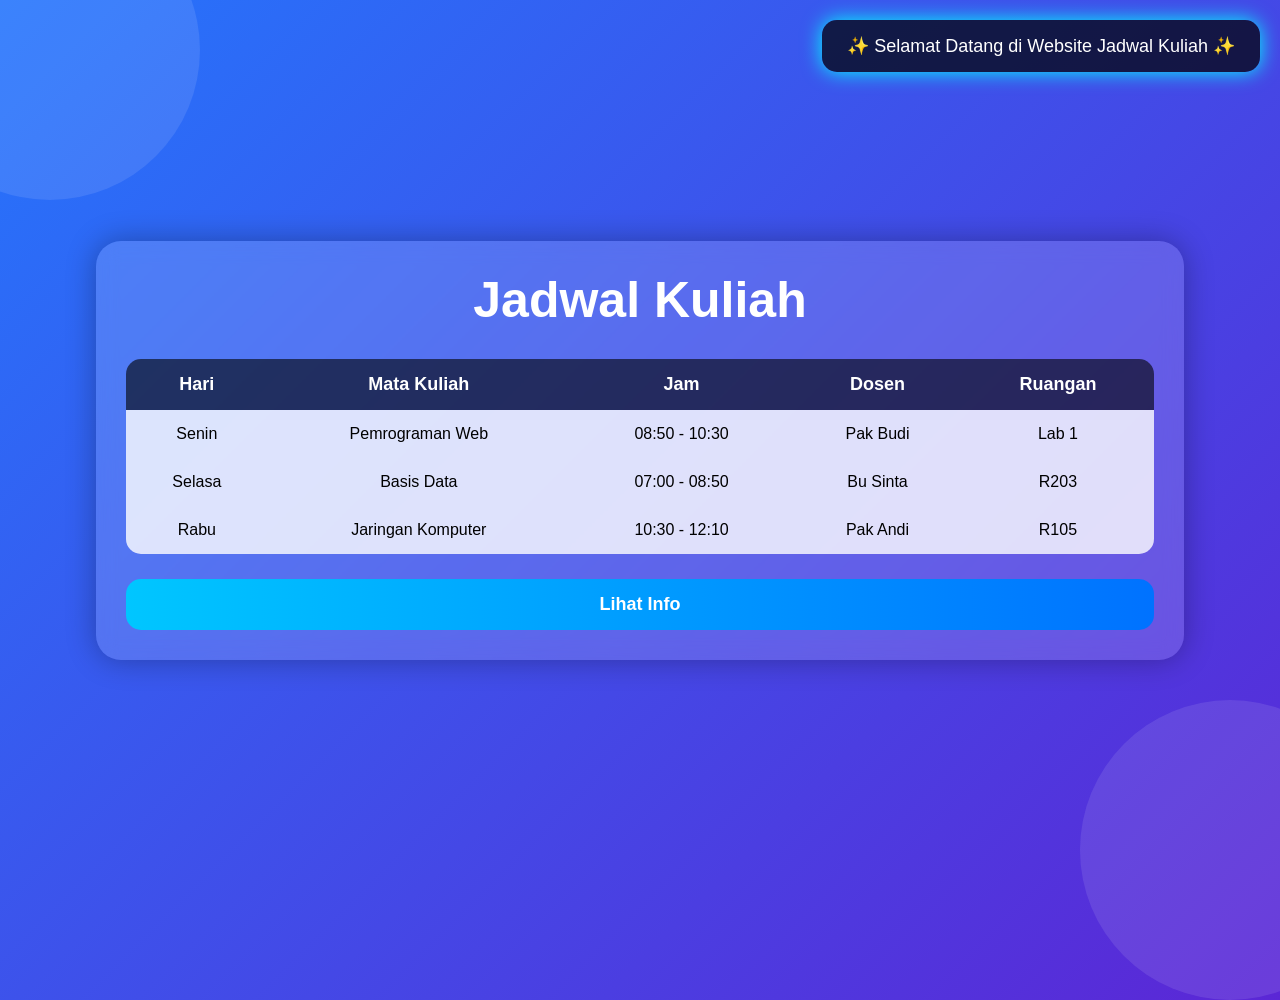
<file: index.html>
<!DOCTYPE html>
<html lang="id">
<head>
    <meta charset="UTF-8">
    <meta name="viewport" content="width=device-width, initial-scale=1.0">
    <title>Jadwal Kuliah</title>
    <link rel="stylesheet" href="style.css">
</head>
<body>

    <div class="container">
        <h1>Jadwal Kuliah</h1>

        <table>
            <thead>
                <tr>
                    <th>Hari</th>
                    <th>Mata Kuliah</th>
                    <th>Jam</th>
                    <th>Dosen</th>
                    <th>Ruangan</th>
                </tr>
            </thead>

            <tbody>
                <tr>
                    <td>Senin</td>
                    <td>Pemrograman Web</td>
                    <td>08:50 - 10:30</td>
                    <td>Pak Budi</td>
                    <td>Lab 1</td>
                </tr>

                <tr>
                    <td>Selasa</td>
                    <td>Basis Data</td>
                    <td>07:00 - 08:50</td>
                    <td>Bu Sinta</td>
                    <td>R203</td>
                </tr>

                <tr>
                    <td>Rabu</td>
                    <td>Jaringan Komputer</td>
                    <td>10:30 - 12:10</td>
                    <td>Pak Andi</td>
                    <td>R105</td>
                </tr>
            </tbody>
        </table>

        <a href="info.html">
    <button>Lihat Info</button>
</a>
    </div>

    <script src="script.js"></script>
</body>
</html>
</file>
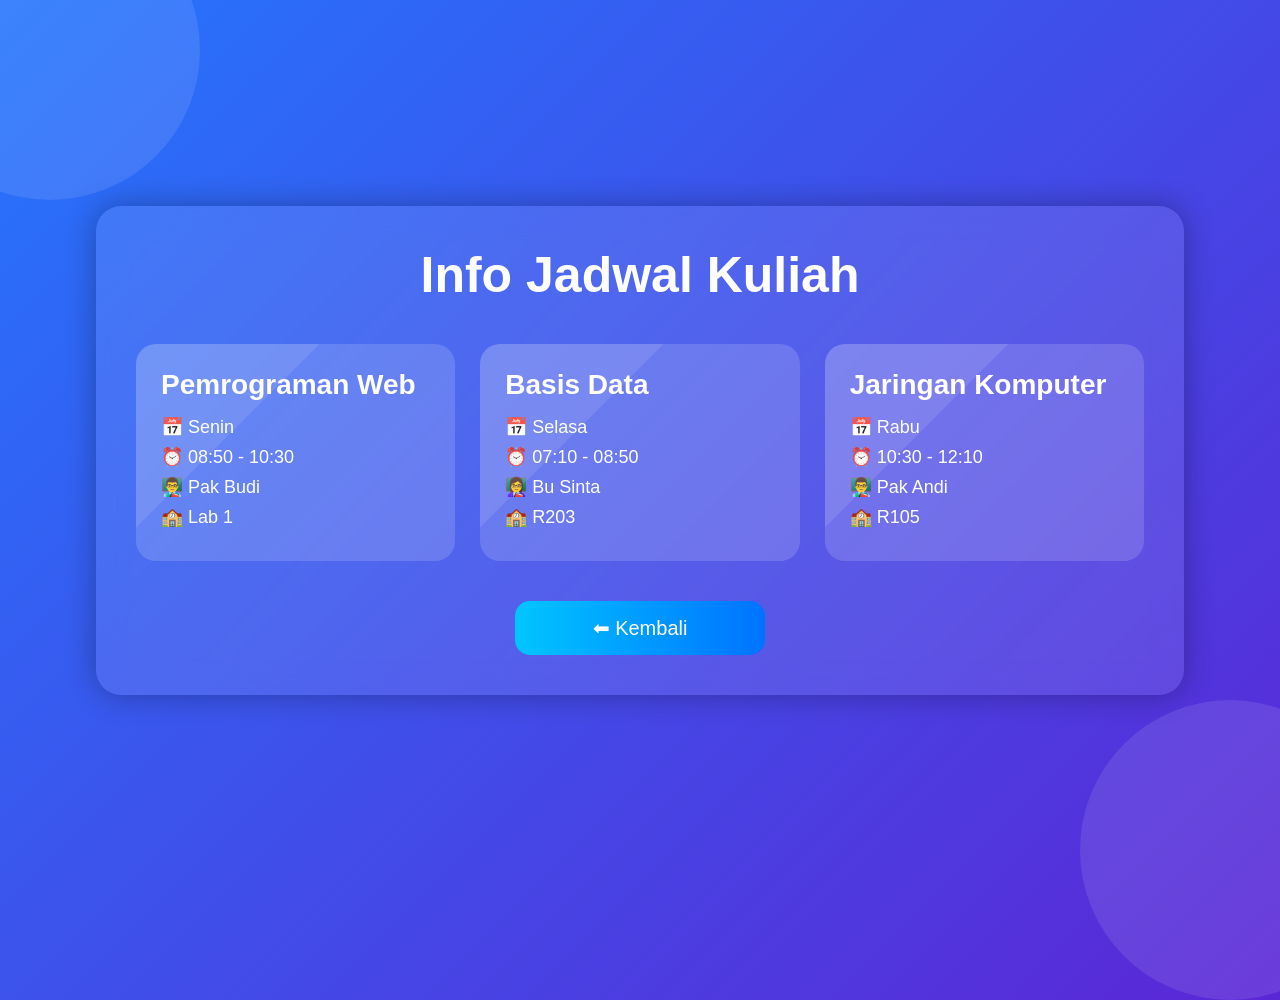
<file: info.html>
<!DOCTYPE html>
<html lang="id">
<head>
    <meta charset="UTF-8">
    <meta name="viewport" content="width=device-width, initial-scale=1.0">
    <title>Info Jadwal Kuliah</title>

    <style>

        *{
            margin: 0;
            padding: 0;
            box-sizing: border-box;
        }

        body{
            font-family: Arial, sans-serif;
            min-height: 100vh;
            display: flex;
            justify-content: center;
            align-items: center;
            background: linear-gradient(-45deg,#00c6ff,#0072ff,#6a11cb,#2575fc);
            background-size: 400% 400%;
            animation: bg 10s ease infinite;
            overflow: hidden;
        }

        /* Background bergerak */
        @keyframes bg{
            0%{
                background-position: 0% 50%;
            }
            50%{
                background-position: 100% 50%;
            }
            100%{
                background-position: 0% 50%;
            }
        }

        .container{
            width: 85%;
            padding: 40px;
            border-radius: 25px;
            background: rgba(255,255,255,0.1);
            backdrop-filter: blur(15px);
            box-shadow: 0 0 30px rgba(0,0,0,0.3);
            animation: muncul 1.5s ease;
        }

        @keyframes muncul{
            from{
                opacity: 0;
                transform: translateY(50px);
            }
            to{
                opacity: 1;
                transform: translateY(0);
            }
        }

        h1{
            text-align: center;
            color: white;
            margin-bottom: 40px;
            font-size: 50px;
            animation: glow 2s infinite alternate;
        }

        @keyframes glow{
            from{
                text-shadow: 0 0 10px white;
            }
            to{
                text-shadow: 0 0 25px cyan;
            }
        }

        .card-container{
            display: grid;
            grid-template-columns: repeat(auto-fit,minmax(250px,1fr));
            gap: 25px;
        }

        .card{
            background: rgba(255,255,255,0.15);
            padding: 25px;
            border-radius: 20px;
            color: white;
            transition: 0.4s;
            position: relative;
            overflow: hidden;
        }

        .card::before{
            content: "";
            position: absolute;
            width: 200%;
            height: 200%;
            background: rgba(255,255,255,0.1);
            transform: rotate(45deg);
            top: -150%;
            left: -150%;
            transition: 0.6s;
        }

        .card:hover::before{
            top: -20%;
            left: -20%;
        }

        .card:hover{
            transform: translateY(-10px) scale(1.03);
            box-shadow: 0 0 25px cyan;
        }

        .card h2{
            margin-bottom: 15px;
            font-size: 28px;
        }

        .card p{
            margin: 8px 0;
            font-size: 18px;
        }

        .btn{
            display: block;
            width: 250px;
            margin: 40px auto 0;
            text-align: center;
            padding: 15px;
            border-radius: 15px;
            background: linear-gradient(to right,#00c6ff,#0072ff);
            color: white;
            text-decoration: none;
            font-size: 20px;
            transition: 0.4s;
        }

        .btn:hover{
            transform: scale(1.05);
            box-shadow: 0 0 20px cyan;
        }

        /* Bubble background */

        body::before,
        body::after{
            content: "";
            position: absolute;
            width: 300px;
            height: 300px;
            background: rgba(255,255,255,0.1);
            border-radius: 50%;
            animation: bubble 8s infinite alternate;
        }

        body::before{
            top: -100px;
            left: -100px;
        }

        body::after{
            bottom: -100px;
            right: -100px;
        }

        @keyframes bubble{
            from{
                transform: translateY(0px);
            }
            to{
                transform: translateY(50px);
            }
        }

    </style>
</head>

<body>

    <div class="container">

        <h1>Info Jadwal Kuliah</h1>

        <div class="card-container">

            <div class="card">
                <h2>Pemrograman Web</h2>
                <p>📅 Senin</p>
                <p>⏰ 08:50 - 10:30</p>
                <p>👨‍🏫 Pak Budi</p>
                <p>🏫 Lab 1</p>
            </div>

            <div class="card">
                <h2>Basis Data</h2>
                <p>📅 Selasa</p>
                <p>⏰ 07:10 - 08:50</p>
                <p>👩‍🏫 Bu Sinta</p>
                <p>🏫 R203</p>
            </div>

            <div class="card">
                <h2>Jaringan Komputer</h2>
                <p>📅 Rabu</p>
                <p>⏰ 10:30 - 12:10</p>
                <p>👨‍🏫 Pak Andi</p>
                <p>🏫 R105</p>
            </div>

        </div>

        <a href="index.html" class="btn">
            ⬅ Kembali
        </a>

    </div>

</body>
</html>
</file>
<file: style.css>
*{
    margin: 0;
    padding: 0;
    box-sizing: border-box;
}

body{
    font-family: Arial, sans-serif;
    min-height: 100vh;
    background: linear-gradient(-45deg, #00c6ff, #0072ff, #6a11cb, #2575fc);
    background-size: 400% 400%;
    animation: gradientBG 10s ease infinite;
    display: flex;
    justify-content: center;
    align-items: center;
    overflow: hidden;
}

/* Background bergerak */
@keyframes gradientBG{
    0%{
        background-position: 0% 50%;
    }
    50%{
        background-position: 100% 50%;
    }
    100%{
        background-position: 0% 50%;
    }
}

.container{
    width: 85%;
    background: rgba(255,255,255,0.15);
    backdrop-filter: blur(10px);
    padding: 30px;
    border-radius: 25px;
    box-shadow: 0 0 30px rgba(0,0,0,0.3);
    animation: muncul 1.5s ease;
}

/* Animasi muncul */
@keyframes muncul{
    from{
        opacity: 0;
        transform: translateY(50px);
    }
    to{
        opacity: 1;
        transform: translateY(0);
    }
}

h1{
    text-align: center;
    color: white;
    margin-bottom: 30px;
    font-size: 50px;
    animation: glow 2s infinite alternate;
}

/* Efek glow tulisan */
@keyframes glow{
    from{
        text-shadow: 0 0 10px #fff;
    }
    to{
        text-shadow: 0 0 25px #00e5ff;
    }
}

table{
    width: 100%;
    border-collapse: collapse;
    overflow: hidden;
    border-radius: 15px;
}

table th{
    background: rgba(0,0,0,0.6);
    color: white;
    padding: 15px;
    font-size: 18px;
}

table td{
    background: rgba(255,255,255,0.8);
    padding: 15px;
    text-align: center;
    transition: 0.3s;
}

/* Hover tabel */
table tr:hover td{
    background: #00c6ff;
    color: white;
    transform: scale(1.02);
}

button{
    width: 100%;
    margin-top: 25px;
    padding: 15px;
    border: none;
    border-radius: 15px;
    background: linear-gradient(to right, #00c6ff, #0072ff);
    color: white;
    font-size: 18px;
    cursor: pointer;
    transition: 0.4s;
    font-weight: bold;
}

/* Efek tombol */
button:hover{
    transform: scale(1.05);
    box-shadow: 0 0 20px #00c6ff;
}

/* Floating bubble */
body::before,
body::after{
    content: "";
    position: absolute;
    width: 300px;
    height: 300px;
    background: rgba(255,255,255,0.1);
    border-radius: 50%;
    animation: bubble 8s infinite alternate;
}

body::before{
    top: -100px;
    left: -100px;
}

body::after{
    bottom: -100px;
    right: -100px;
}

@keyframes bubble{
    from{
        transform: translateY(0px);
    }
    to{
        transform: translateY(50px);
    }
}
</file>
